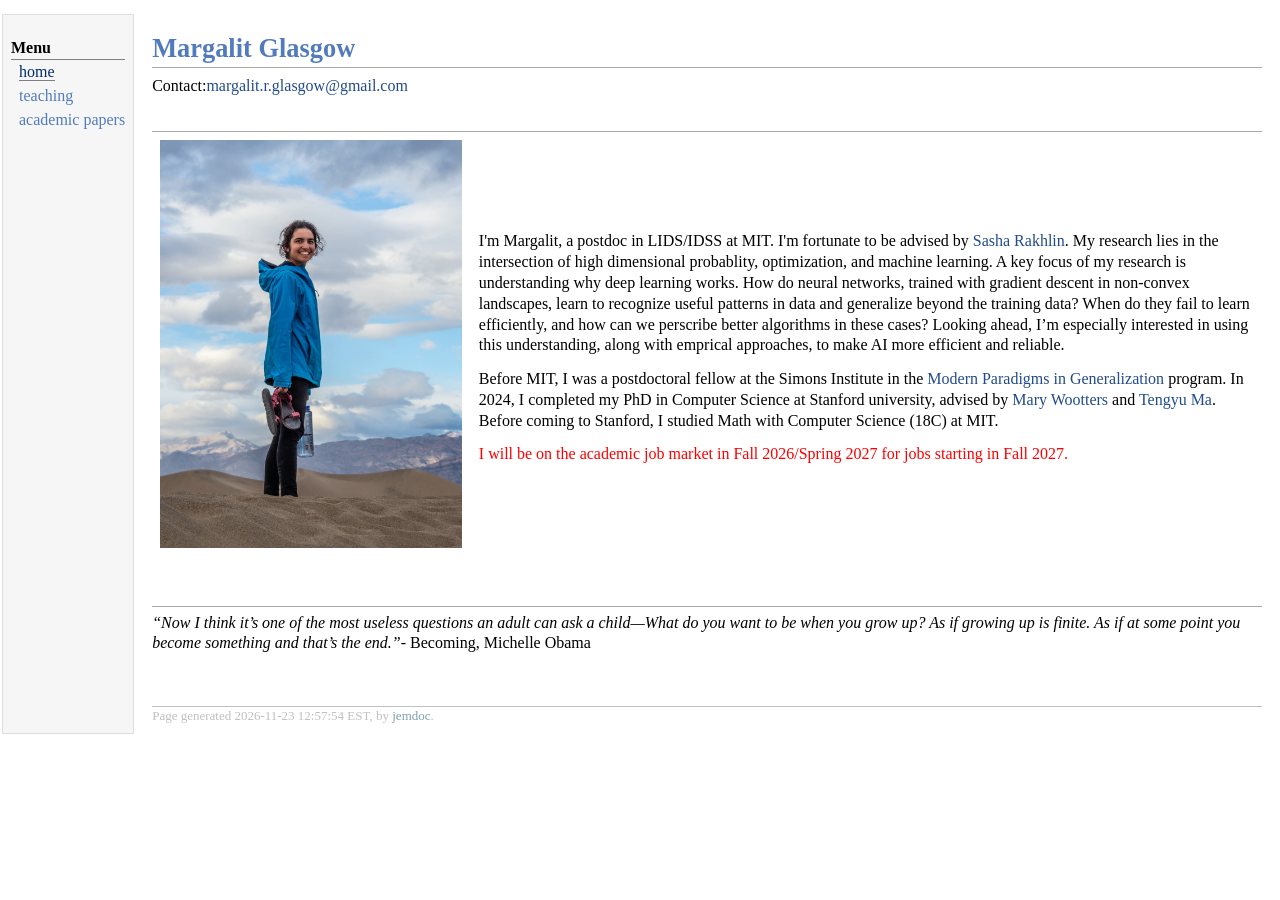
<file: index.html>
<!DOCTYPE html PUBLIC "-//W3C//DTD XHTML 1.1//EN"
  "http://www.w3.org/TR/xhtml11/DTD/xhtml11.dtd">
<html xmlns="http://www.w3.org/1999/xhtml" xml:lang="en">
<head>
<meta name="generator" content="jemdoc, see http://jemdoc.jaboc.net/" />
<meta http-equiv="Content-Type" content="text/html;charset=utf-8" />
<link rel="stylesheet" href="jemdoc.css" type="text/css" />
<title></title>
</head>
<body>
<table summary="Table for page layout." id="tlayout">
<tr valign="top">
<td id="layout-menu">
<div class="menu-category">Menu</div>
<div class="menu-item"><a href="index.html" class="current">home</a></div>
<div class="menu-item"><a href="teaching.html">teaching</a></div>
<div class="menu-item"><a href="papers.html">academic&nbsp;papers</a></div>
</td>
<td id="layout-content">
<h1>Margalit Glasgow</h1>
<p>Contact:<a href="mailto:margalit.r.glasgow@gmail.com">margalit.r.glasgow@gmail.com</a></p>
<h2></h2>
<table class="imgtable"><tr><td>
<img src="deathvalley.jpg" alt="death_valley" width="302px" height="408px" />&nbsp;</td>
<td align="left"><p>I'm Margalit, a postdoc in LIDS/IDSS at MIT. I'm fortunate to be advised by <a href="https://www.mit.edu/~rakhlin/">Sasha Rakhlin</a>. My research lies in the intersection of high dimensional probablity, optimization, and machine learning. A key focus of my research is understanding why deep learning works. How do neural networks, trained with gradient descent in non-convex landscapes, learn to recognize useful patterns in data and generalize beyond the training data? When do they fail to learn efficiently, and how can we perscribe better algorithms in these cases? Looking ahead, I’m especially interested in using this understanding, along with emprical approaches, to make AI more efficient and reliable. </p>
<p>Before MIT, I was a postdoctoral fellow at the Simons Institute in the <a href="https://simons.berkeley.edu/programs/modern-paradigms-generalization">Modern Paradigms in Generalization</a> program. In 2024, I completed my PhD in Computer Science at Stanford university, advised by <a href="https://sites.google.com/site/marywootters/">Mary Wootters</a> and <a href="https://ai.stanford.edu/~tengyuma/">Tengyu Ma</a>. Before coming to Stanford, I studied Math with Computer Science (18C) at MIT.</p>
<p><span style="color:red"> I will be on the academic job market in Fall 2026/Spring 2027 for jobs starting in Fall 2027. </span></p>
</td></tr></table>
<h2></h2>
<p><i>“Now I think it’s one of the most useless questions an adult can ask a child—What do you want to be when you grow up? As if growing up is finite. As if at some point you become something and that’s the end.”</i>- Becoming, Michelle Obama</p>
<div id="footer">
<div id="footer-text">
Page generated 2026-11-23 12:57:54 EST, by <a href="http://jemdoc.jaboc.net/">jemdoc</a>.
</div>
</div>
</td>
</tr>
</table>
</body>
</html>
</file>
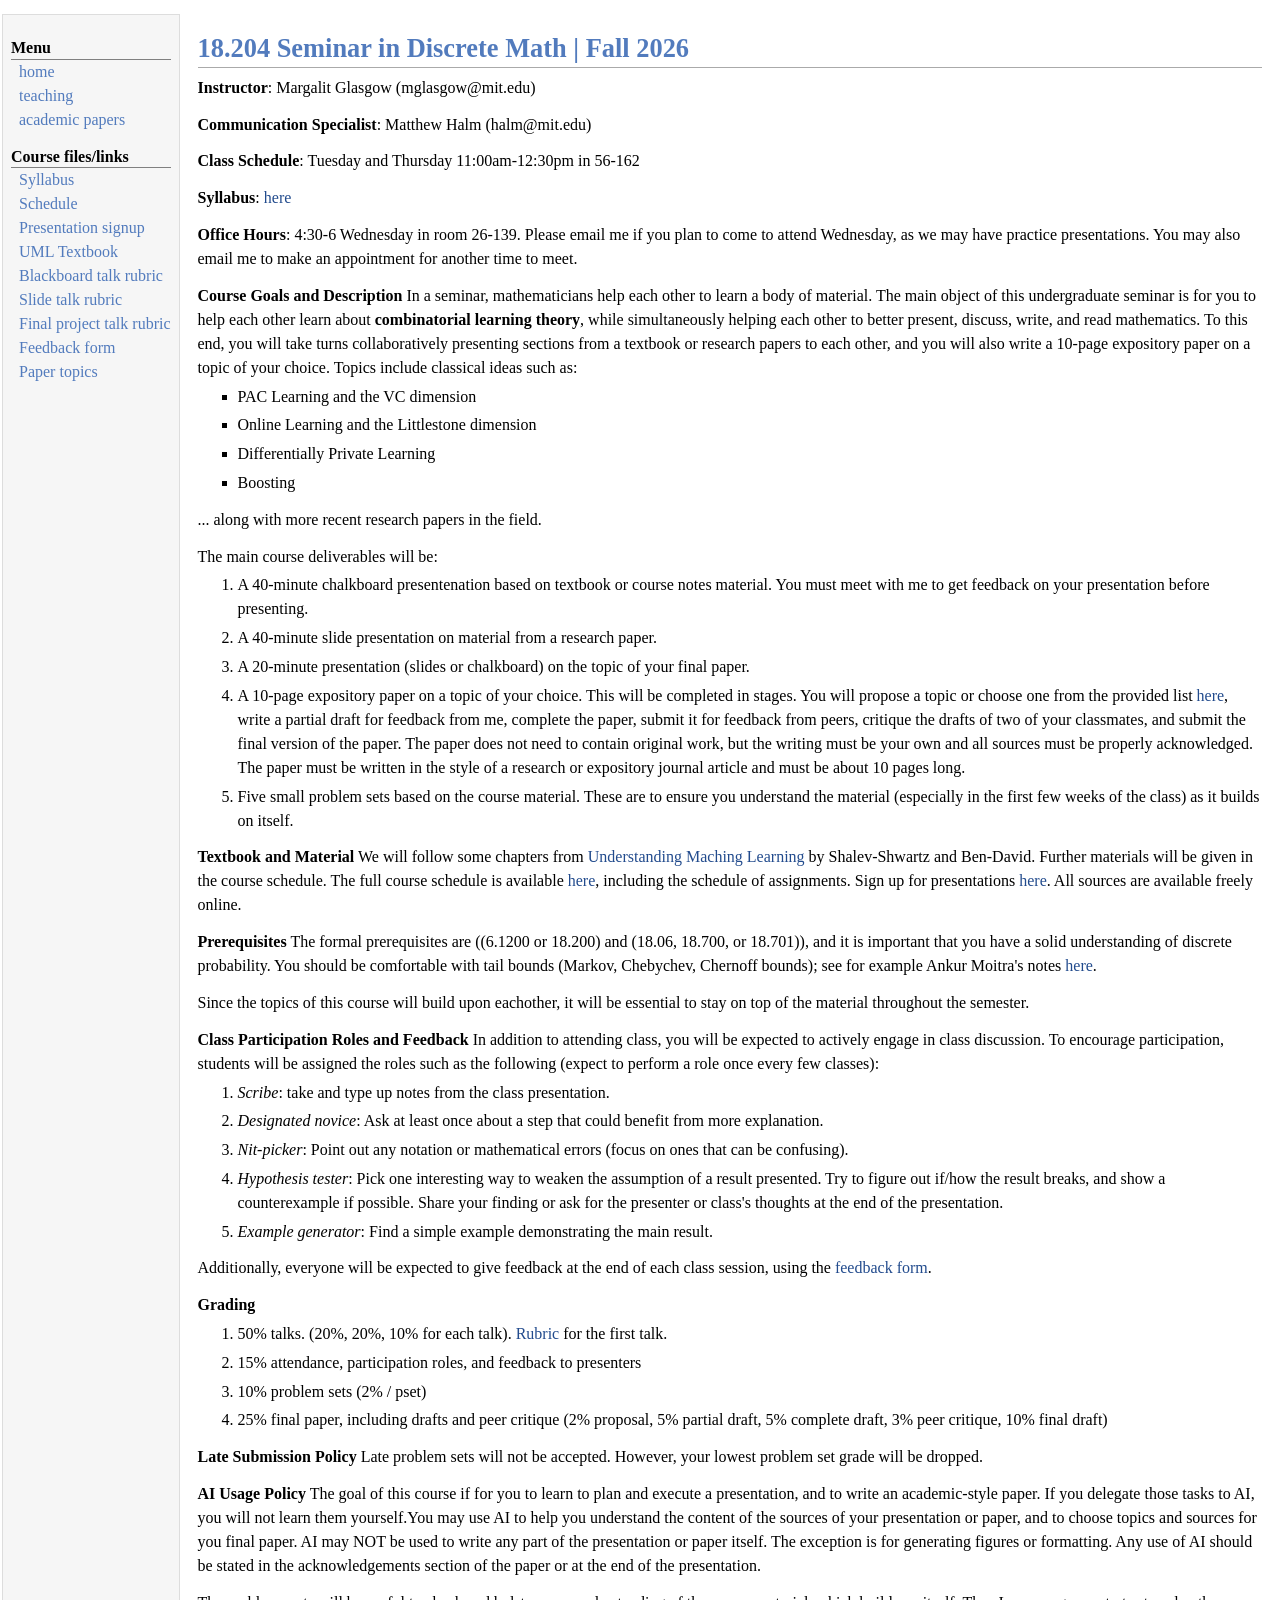
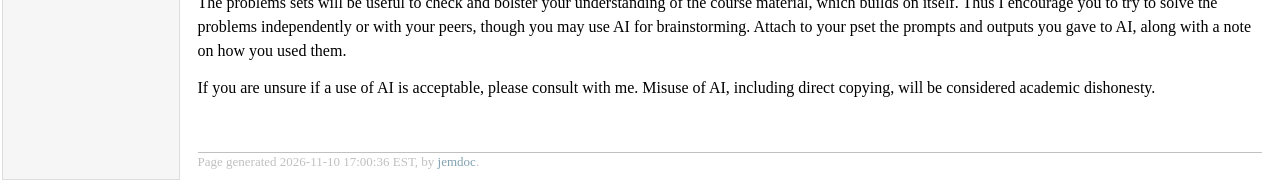
<file: 18204.html>
<!DOCTYPE html PUBLIC "-//W3C//DTD XHTML 1.1//EN"
  "http://www.w3.org/TR/xhtml11/DTD/xhtml11.dtd">
<html xmlns="http://www.w3.org/1999/xhtml" xml:lang="en">
<head>
<meta name="generator" content="jemdoc, see http://jemdoc.jaboc.net/" />
<meta http-equiv="Content-Type" content="text/html;charset=utf-8" />
<link rel="stylesheet" href="jemdoc.css" type="text/css" />
<title></title>
<style type="text/css">
p { line-height: 1.5; }
</style>
<table summary="Table for page layout." id="tlayout">
<tr valign="top">
<td id="layout-menu">
<div class="menu-category">Menu</div>
<div class="menu-item"><a href="index.html">home</a></div>
<div class="menu-item"><a href="teaching.html">teaching</a></div>
<div class="menu-item"><a href="papers.html">academic&nbsp;papers</a></div>
<div class="menu-category">Course files/links</div>
<div class="menu-item"><a href="syllabus.pdf">Syllabus</a></div>
<div class="menu-item"><a href="https://docs.google.com/document/d/1tlC9N5zz1vuS9K6YeD_oU5x_dg7QUb1RL4OO8PATzqU/edit?usp=sharing">Schedule</a></div>
<div class="menu-item"><a href="https://docs.google.com/spreadsheets/d/1kjA9LeSzRRBysG5B5mEv2nmczs5_EV_FrImt-f1JiZk/edit?usp=sharing">Presentation&nbsp;signup</a></div>
<div class="menu-item"><a href="https://www.cs.huji.ac.il/~shais/UnderstandingMachineLearning/copy.html">UML&nbsp;Textbook</a></div>
<div class="menu-item"><a href="rubric_blackboard.pdf">Blackboard&nbsp;talk&nbsp;rubric</a></div>
<div class="menu-item"><a href="rubric_slides.pdf">Slide&nbsp;talk&nbsp;rubric</a></div>
<div class="menu-item"><a href="final_pres_rubric.pdf">Final&nbsp;project&nbsp;talk&nbsp;rubric</a></div>
<div class="menu-item"><a href="https://forms.gle/iKoVNjGcq4Q9oFUs6">Feedback&nbsp;form</a></div>
<div class="menu-item"><a href="final_paper_topics.pdf">Paper&nbsp;topics</a></div>
</td>
<td id="layout-content">
<h1>18.204 Seminar in Discrete Math | Fall 2026</h1>
<p><b>Instructor</b>: Margalit Glasgow (mglasgow@mit.edu)</p>
<p><b>Communication Specialist</b>: Matthew Halm (halm@mit.edu)</p>
<p><b>Class Schedule</b>: Tuesday and Thursday 11:00am-12:30pm in 56-162</p>
<p><b>Syllabus</b>: <a href="syllabus.pdf">here</a></p>
<p><b>Office Hours</b>: 4:30-6 Wednesday in room 26-139. Please email me if you plan to come to attend Wednesday, as we may have practice presentations. You may also email me to make an appointment for another time to meet.</p>
<p><b>Course Goals and Description</b> In a seminar, mathematicians help each other to learn a body of material. The main object of this undergraduate seminar is for you to help each other learn about <b>combinatorial learning theory</b>, while simultaneously helping each other to better present, discuss, write, and read mathematics. To this end, you will take turns collaboratively presenting sections from a textbook or research papers to each other, and you will also write a 10-page expository paper on a topic of your choice. Topics include classical ideas such as:</p>
<ul>
<li><p>PAC Learning and the VC dimension</p>
</li>
<li><p>Online Learning and the Littlestone dimension</p>
</li>
<li><p>Differentially Private Learning</p>
</li>
<li><p>Boosting</p>
</li>
</ul>
<p>... along with more recent research papers in the field.</p>
<p>The main course deliverables will be:</p>
<ol>
<li><p>A 40-minute chalkboard presentenation based on textbook or course notes material. You must meet with me to get feedback on your presentation before presenting.</p>
</li>
<li><p>A 40-minute slide presentation on material from a research paper.</p>
</li>
<li><p>A 20-minute presentation (slides or chalkboard) on the topic of your final paper.</p>
</li>
<li><p>A 10-page expository paper on a topic of your choice. This will be completed in stages. You will propose a topic or choose one from the provided list <a href="final_paper_topics.pdf">here</a>, write a partial draft for feedback from me, complete the paper, submit it
for feedback from peers, critique the drafts of two of your classmates, and submit the final version of the paper. The paper does not need to contain original work, but the writing must be your own and all sources must be properly acknowledged.

The paper must be written in the style of a research or expository journal article and must be about 10 pages long.
</p>
</li>
<li><p>Five small problem sets based on the course material. These are to ensure you understand the material (especially in the first few weeks of the class) as it builds on itself.</p>
</li>
</ol>
<p><b>Textbook and Material</b> 
We will follow some chapters from <a href="https://www.cs.huji.ac.il/~shais/UnderstandingMachineLearning/copy.html">Understanding Maching Learning</a> by Shalev-Shwartz and Ben-David. Further materials will be given in the course schedule. The full course schedule is available <a href="https://docs.google.com/document/d/1tlC9N5zz1vuS9K6YeD_oU5x_dg7QUb1RL4OO8PATzqU/edit?usp=sharing">here</a>, including the schedule of assignments. Sign up for presentations <a href="https://docs.google.com/spreadsheets/d/1kjA9LeSzRRBysG5B5mEv2nmczs5_EV_FrImt-f1JiZk/edit?usp=sharing">here</a>.
All sources are available freely online.
</p>
<p><b>Prerequisites</b> 
The formal prerequisites are ((6.1200 or 18.200) and (18.06, 18.700, or 18.701)), and it is important that you have a solid understanding of discrete probability. 
You should be comfortable with tail bounds (Markov, Chebychev, Chernoff bounds); see for example Ankur Moitra's notes <a href="https://ocw.mit.edu/courses/18-200-principles-of-discrete-applied-mathematics-spring-2024/resources/mit18_200_s24_lec09-10_pdf/">here</a>.</p>
<p>Since the topics of this course will build upon eachother, it will be essential to stay on top of the material throughout the semester. </p>
<p><b>Class Participation Roles and Feedback</b> In addition to attending class, you will be expected to actively engage in class discussion. To encourage participation, students will be assigned the roles such as the following (expect to perform a role once every few classes):</p>
<ol>
<li><p><i>Scribe</i>: take and type up notes from the class presentation.</p>
</li>
<li><p><i>Designated novice</i>: Ask at least once about a step that could benefit from more explanation.</p>
</li>
<li><p><i>Nit-picker</i>: Point out any notation or mathematical errors (focus on ones that can be confusing).</p>
</li>
<li><p><i>Hypothesis tester</i>: Pick one interesting way to weaken the assumption of a result presented. Try to figure out if/how the result breaks, and show a counterexample if possible. Share your finding or ask for the presenter or class's thoughts at the end of the presentation.</p>
</li>
<li><p><i>Example generator</i>: Find a simple example demonstrating the main result.</p>
</li>
</ol>
<p>Additionally, everyone will be expected to give feedback at the end of each class session, using the <a href="https://forms.gle/iKoVNjGcq4Q9oFUs6">feedback form</a>.</p>
<p><b>Grading</b></p>
<ol>
<li><p>50% talks. (20%, 20%, 10% for each talk). <a href="rubric_blackboard.pdf">Rubric</a> for the first talk.</p>
</li>
<li><p>15% attendance, participation roles, and feedback to presenters</p>
</li>
<li><p>10% problem sets (2% / pset)</p>
</li>
<li><p>25% final paper, including drafts and peer critique (2% proposal, 5% partial draft, 5% complete draft, 3% peer critique, 10% final draft)</p>
</li>
</ol>
<p><b>Late Submission Policy</b>
Late problem sets will not be accepted. However, your lowest problem set grade will be dropped. </p>
<p><b>AI Usage Policy</b>
The goal of this course if for you to learn to plan and execute a presentation, and to write an academic-style paper. If you delegate those tasks to AI, you will not learn them yourself.You may use AI to help you understand the content of the sources of your presentation or paper, and to choose topics and sources for you final paper. AI may NOT be used to write any part of the presentation or paper itself. The exception is for generating figures or formatting. 
Any use of AI should be stated in the acknowledgements section of the paper or at the end of the presentation. </p>
<p>The problems sets will be useful to check and bolster your understanding of the course material, which builds on itself. Thus I encourage you to try to solve the problems independently or with your peers, though you may use AI for brainstorming. Attach to your pset the prompts and outputs you gave to AI, along with a note on how you used them. </p>
<p>If you are unsure if a use of AI is acceptable, please consult with me. Misuse of AI, including direct copying, will be considered academic dishonesty.</p>
<div id="footer">
<div id="footer-text">
Page generated 2026-11-10 17:00:36 EST, by <a href="http://jemdoc.jaboc.net/">jemdoc</a>.
</div>
</div>
</td>
</tr>
</table>
</body>
</html>
</file>
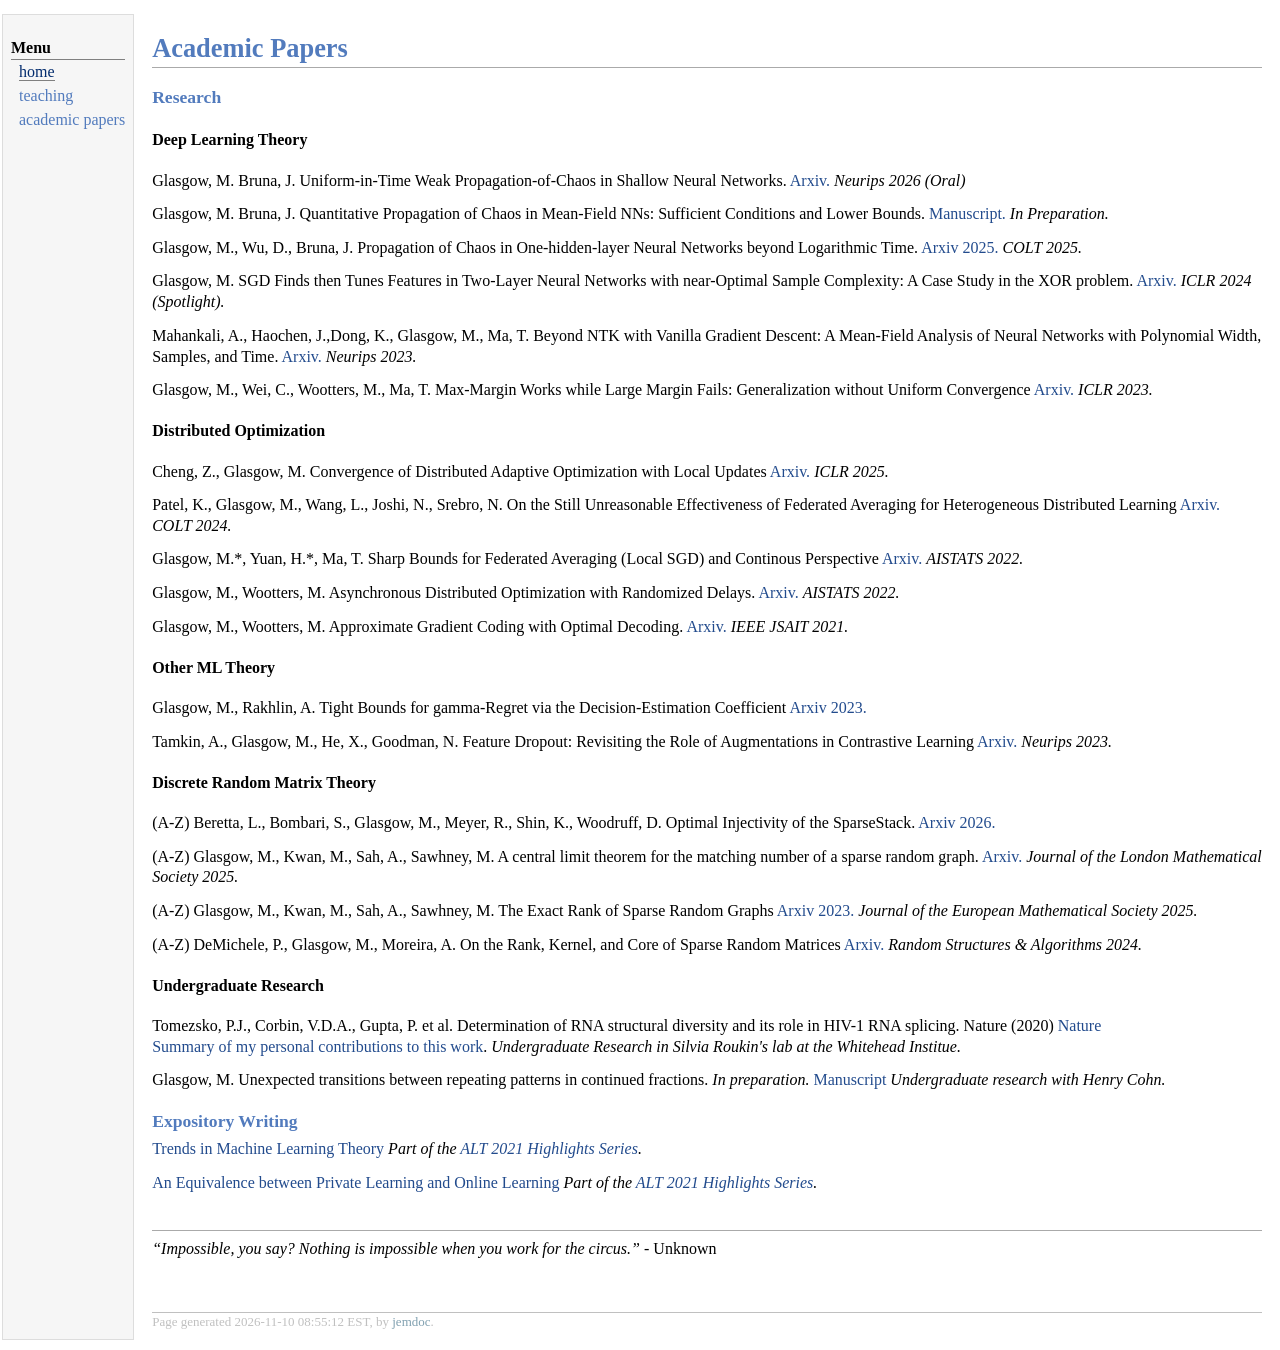
<file: papers.html>
<!DOCTYPE html PUBLIC "-//W3C//DTD XHTML 1.1//EN"
  "http://www.w3.org/TR/xhtml11/DTD/xhtml11.dtd">
<html xmlns="http://www.w3.org/1999/xhtml" xml:lang="en">
<head>
<meta name="generator" content="jemdoc, see http://jemdoc.jaboc.net/" />
<meta http-equiv="Content-Type" content="text/html;charset=utf-8" />
<link rel="stylesheet" href="jemdoc.css" type="text/css" />
<title></title>
</head>
<body>
<table summary="Table for page layout." id="tlayout">
<tr valign="top">
<td id="layout-menu">
<div class="menu-category">Menu</div>
<div class="menu-item"><a href="index.html" class="current">home</a></div>
<div class="menu-item"><a href="teaching.html">teaching</a></div>
<div class="menu-item"><a href="papers.html">academic&nbsp;papers</a></div>
</td>
<td id="layout-content">
<h1>Academic Papers</h1>
<h3>Research</h3>
<h4>Deep Learning Theory</h4>
<p>Glasgow, M. Bruna, J. Uniform-in-Time Weak Propagation-of-Chaos in Shallow Neural Networks. <a href="https://arxiv.org/abs/2605.22010">Arxiv.</a> <i> Neurips 2026 (Oral) </i></p>
<p>Glasgow, M. Bruna, J. Quantitative Propagation of Chaos in Mean-Field NNs: Sufficient Conditions and Lower Bounds. <a href="quantitative_may22.pdf">Manuscript.</a> <i> In Preparation. </i> </p>
<p>Glasgow, M., Wu, D., Bruna, J. Propagation of Chaos in One-hidden-layer Neural Networks beyond Logarithmic Time. <a href="https://arxiv.org/abs/2504.13110">Arxiv 2025.</a> <i>COLT 2025.</i>  </p>
<p>Glasgow, M. SGD Finds then Tunes Features in Two-Layer Neural Networks with near-Optimal Sample Complexity: A Case Study in the XOR problem. <a href="https://arxiv.org/abs/2309.15111">Arxiv.</a> <i>ICLR 2024 (Spotlight).</i></p>
<p>Mahankali, A., Haochen, J.,Dong, K., Glasgow, M., Ma, T. Beyond NTK with Vanilla Gradient Descent: A Mean-Field Analysis of Neural Networks with Polynomial Width, Samples, and Time. <a href="https://arxiv.org/abs/2306.16361">Arxiv.</a> <i>Neurips 2023.</i></p>
<p>Glasgow, M., Wei, C., Wootters, M., Ma, T. Max-Margin Works while Large Margin Fails: Generalization without Uniform Convergence <a href="https://arxiv.org/abs/2206.07892">Arxiv.</a> <i>ICLR 2023.</i></p>
<h4>Distributed Optimization</h4>
<p>Cheng, Z., Glasgow, M. Convergence of Distributed Adaptive Optimization with Local Updates <a href="https://arxiv.org/abs/2409.13155">Arxiv.</a> <i>ICLR 2025.</i></p>
<p>Patel, K.,  Glasgow, M., Wang, L., Joshi, N., Srebro, N. On the Still Unreasonable Effectiveness of Federated Averaging for Heterogeneous Distributed Learning <a href="https://arxiv.org/abs/2405.11667">Arxiv.</a> <i>COLT 2024.</i></p>
<p>Glasgow, M.*, Yuan, H.*, Ma, T. Sharp Bounds for Federated Averaging (Local SGD) and Continous Perspective <a href="http://arxiv.org/abs/2111.03741">Arxiv.</a> <i>AISTATS 2022.</i></p>
<p>Glasgow, M., Wootters, M. Asynchronous Distributed Optimization with Randomized Delays. <a href="https://arxiv.org/abs/2009.10717">Arxiv.</a> <i>AISTATS 2022.</i></p>
<p>Glasgow, M., Wootters, M. Approximate Gradient Coding with Optimal Decoding. <a href="https://arxiv.org/abs/2006.09638">Arxiv.</a> <i>IEEE JSAIT 2021.</i></p>
<h4>Other ML Theory</h4>
<p>Glasgow, M., Rakhlin, A. Tight Bounds for gamma-Regret via the Decision-Estimation Coefficient <a href="https://arxiv.org/abs/2303.03327">Arxiv 2023.</a></p>
<p>Tamkin, A., Glasgow, M., He, X., Goodman, N. Feature Dropout: Revisiting the Role of Augmentations in Contrastive Learning <a href="https://arxiv.org/abs/2212.08378">Arxiv.</a> <i>Neurips 2023.</i></p>
<h4>Discrete Random Matrix Theory</h4>
<p>(A-Z) Beretta, L., Bombari, S., Glasgow, M., Meyer, R., Shin, K., Woodruff, D. Optimal Injectivity of the SparseStack. <a href="http://arxiv.org/abs/2611.12867">Arxiv 2026.</a></p>
<p>(A-Z) Glasgow, M., Kwan, M., Sah, A., Sawhney, M. A central limit theorem for the matching number of a sparse random graph. <a href="https://arxiv.org/abs/2402.05851">Arxiv.</a> <i>Journal of the London Mathematical Society 2025.</i></p>
<p>(A-Z) Glasgow, M., Kwan, M., Sah, A., Sawhney, M. The Exact Rank of Sparse Random Graphs <a href="https://arxiv.org/abs/2303.05435">Arxiv 2023.</a> <i> Journal of the European Mathematical Society 2025.</i></p>
<p>(A-Z) DeMichele, P., Glasgow, M., Moreira, A. On the Rank, Kernel, and Core of Sparse Random Matrices <a href="https://arxiv.org/abs/2105.11718">Arxiv.</a> <i>Random Structures &amp; Algorithms 2024.</i></p>
<h4>Undergraduate Research</h4>
<p>Tomezsko, P.J., Corbin, V.D.A., Gupta, P. et al. Determination of RNA structural diversity and its role in HIV-1 RNA splicing. Nature (2020) <a href="https://www.nature.com/articles/s41586-020-2253-5">Nature</a> <br /> <a href="https://www.dropbox.com/s/ris5ps08waz0oil/Using_EM_clustering_to_study_heterogeneity_in_RNA_Secondary_Structure.pdf?dl=0">Summary of my personal contributions to this work</a>. <i>Undergraduate Research in Silvia Roukin's lab at the Whitehead Institue.</i> </p>
<p>Glasgow, M. Unexpected transitions between repeating patterns in continued fractions. <i>In preparation.</i> <a href="https://www.dropbox.com/s/09q0q29mz89kzl8/rec_quotients.pdf?dl=0">Manuscript</a> <i>Undergraduate research with Henry Cohn.</i></p>
<h3>Expository Writing</h3>
<p><a href="https://blog.simons.berkeley.edu/2021/07/trends-in-machine-learning-theory/">Trends in Machine Learning Theory</a> <i>Part of the <a href="https://www.let-all.com/blog/2021/04/20/alt-highlights-2021/">ALT 2021 Highlights Series</a>.</i></p>
<p><a href="https://differentialprivacy.org/alt-highlights/">An Equivalence between Private Learning and Online Learning</a> <i>Part of the <a href="https://www.let-all.com/blog/2021/04/20/alt-highlights-2021/">ALT 2021 Highlights Series</a>.</i> </p>
<h1></h1>
<p><i>&ldquo;Impossible, you say? Nothing is impossible when you work for the circus.&rdquo;</i> - Unknown</p>
<div id="footer">
<div id="footer-text">
Page generated 2026-11-10 08:55:12 EST, by <a href="http://jemdoc.jaboc.net/">jemdoc</a>.
</div>
</div>
</td>
</tr>
</table>
</body>
</html>
</file>
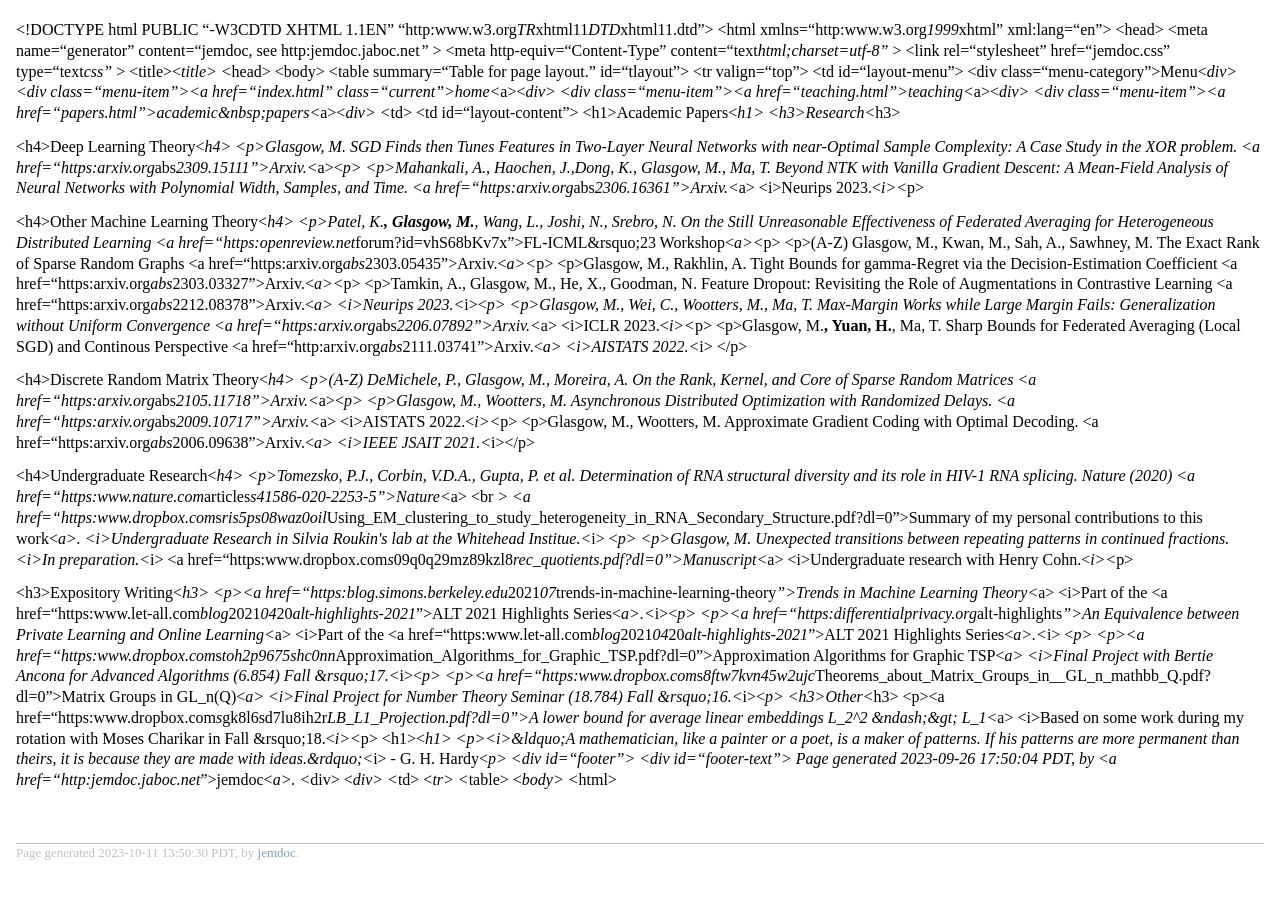
<file: papers.html.html>
<!DOCTYPE html PUBLIC "-//W3C//DTD XHTML 1.1//EN"
  "http://www.w3.org/TR/xhtml11/DTD/xhtml11.dtd">
<html xmlns="http://www.w3.org/1999/xhtml" xml:lang="en">
<head>
<meta name="generator" content="jemdoc, see http://jemdoc.jaboc.net/" />
<meta http-equiv="Content-Type" content="text/html;charset=utf-8" />
<link rel="stylesheet" href="jemdoc.css" type="text/css" />
<title></title>
</head>
<body>
<div id="layout-content">
<p>&lt;!DOCTYPE html PUBLIC &ldquo;-<i></i>W3C<i></i>DTD XHTML 1.1<i></i>EN&rdquo;
&ldquo;http:<i></i>www.w3.org<i>TR</i>xhtml11<i>DTD</i>xhtml11.dtd&rdquo;&gt;
&lt;html xmlns=&ldquo;http:<i></i>www.w3.org<i>1999</i>xhtml&rdquo; xml:lang=&ldquo;en&rdquo;&gt;
&lt;head&gt;
&lt;meta name=&ldquo;generator&rdquo; content=&ldquo;jemdoc, see http:<i></i>jemdoc.jaboc.net<i>&rdquo; </i>&gt;
&lt;meta http-equiv=&ldquo;Content-Type&rdquo; content=&ldquo;text<i>html;charset=utf-8&rdquo; </i>&gt;
&lt;link rel=&ldquo;stylesheet&rdquo; href=&ldquo;jemdoc.css&rdquo; type=&ldquo;text<i>css&rdquo; </i>&gt;
&lt;title&gt;&lt;<i>title&gt;
&lt;</i>head&gt;
&lt;body&gt;
&lt;table summary=&ldquo;Table for page layout.&rdquo; id=&ldquo;tlayout&rdquo;&gt;
&lt;tr valign=&ldquo;top&rdquo;&gt;
&lt;td id=&ldquo;layout-menu&rdquo;&gt;
&lt;div class=&ldquo;menu-category&rdquo;&gt;Menu&lt;<i>div&gt;
&lt;div class=&ldquo;menu-item&rdquo;&gt;&lt;a href=&ldquo;index.html&rdquo; class=&ldquo;current&rdquo;&gt;home&lt;</i>a&gt;&lt;<i>div&gt;
&lt;div class=&ldquo;menu-item&rdquo;&gt;&lt;a href=&ldquo;teaching.html&rdquo;&gt;teaching&lt;</i>a&gt;&lt;<i>div&gt;
&lt;div class=&ldquo;menu-item&rdquo;&gt;&lt;a href=&ldquo;papers.html&rdquo;&gt;academic&amp;nbsp;papers&lt;</i>a&gt;&lt;<i>div&gt;
&lt;</i>td&gt;
&lt;td id=&ldquo;layout-content&rdquo;&gt;
&lt;h1&gt;Academic Papers&lt;<i>h1&gt;
&lt;h3&gt;Research&lt;</i>h3&gt;</p>
<p>&lt;h4&gt;Deep Learning Theory&lt;<i>h4&gt;
&lt;p&gt;Glasgow, M. SGD Finds then Tunes Features in Two-Layer Neural Networks with near-Optimal Sample Complexity: A Case Study in the XOR problem. &lt;a href=&ldquo;https:</i><i>arxiv.org</i>abs<i>2309.15111&rdquo;&gt;Arxiv.&lt;</i>a&gt;&lt;<i>p&gt;
&lt;p&gt;Mahankali, A., Haochen, J.,Dong, K., Glasgow, M., Ma, T. Beyond NTK with Vanilla Gradient Descent: A Mean-Field Analysis of Neural Networks with Polynomial Width, Samples, and Time. &lt;a href=&ldquo;https:</i><i>arxiv.org</i>abs<i>2306.16361&rdquo;&gt;Arxiv.&lt;</i>a&gt; &lt;i&gt;Neurips 2023.&lt;<i>i&gt;&lt;</i>p&gt;</p>
<p>&lt;h4&gt;Other Machine Learning Theory&lt;<i>h4&gt;
&lt;p&gt;Patel, K.<b>,  Glasgow, M.</b>, Wang, L., Joshi, N., Srebro, N. On the Still Unreasonable Effectiveness of Federated Averaging for Heterogeneous Distributed Learning &lt;a href=&ldquo;https:</i><i>openreview.net</i>forum?id=vhS68bKv7x&rdquo;&gt;FL-ICML&amp;rsquo;23 Workshop&lt;<i>a&gt;&lt;</i>p&gt;
&lt;p&gt;(A-Z) Glasgow, M., Kwan, M., Sah, A., Sawhney, M. The Exact Rank of Sparse Random Graphs &lt;a href=&ldquo;https:<i></i>arxiv.org<i>abs</i>2303.05435&rdquo;&gt;Arxiv.&lt;<i>a&gt;&lt;</i>p&gt;
&lt;p&gt;Glasgow, M., Rakhlin, A. Tight Bounds for gamma-Regret via the Decision-Estimation Coefficient &lt;a href=&ldquo;https:<i></i>arxiv.org<i>abs</i>2303.03327&rdquo;&gt;Arxiv.&lt;<i>a&gt;&lt;</i>p&gt;
&lt;p&gt;Tamkin, A., Glasgow, M., He, X., Goodman, N. Feature Dropout: Revisiting the Role of Augmentations in Contrastive Learning &lt;a href=&ldquo;https:<i></i>arxiv.org<i>abs</i>2212.08378&rdquo;&gt;Arxiv.&lt;<i>a&gt; &lt;i&gt;Neurips 2023.&lt;</i>i&gt;&lt;<i>p&gt;
&lt;p&gt;Glasgow, M., Wei, C., Wootters, M., Ma, T. Max-Margin Works while Large Margin Fails: Generalization without Uniform Convergence &lt;a href=&ldquo;https:</i><i>arxiv.org</i>abs<i>2206.07892&rdquo;&gt;Arxiv.&lt;</i>a&gt; &lt;i&gt;ICLR 2023.&lt;<i>i&gt;&lt;</i>p&gt;
&lt;p&gt;Glasgow, M.<b>, Yuan, H.</b>, Ma, T. Sharp Bounds for Federated Averaging (Local SGD) and Continous Perspective &lt;a href=&ldquo;http:<i></i>arxiv.org<i>abs</i>2111.03741&rdquo;&gt;Arxiv.&lt;<i>a&gt; &lt;i&gt;AISTATS 2022.&lt;</i>i&gt; &lt;/p&gt;</p>
<p>&lt;h4&gt;Discrete Random Matrix Theory&lt;<i>h4&gt;
&lt;p&gt;(A-Z) DeMichele, P., Glasgow, M., Moreira, A. On the Rank, Kernel, and Core of Sparse Random Matrices &lt;a href=&ldquo;https:</i><i>arxiv.org</i>abs<i>2105.11718&rdquo;&gt;Arxiv.&lt;</i>a&gt;&lt;<i>p&gt;
&lt;p&gt;Glasgow, M., Wootters, M. Asynchronous Distributed Optimization with Randomized Delays. &lt;a href=&ldquo;https:</i><i>arxiv.org</i>abs<i>2009.10717&rdquo;&gt;Arxiv.&lt;</i>a&gt; &lt;i&gt;AISTATS 2022.&lt;<i>i&gt;&lt;</i>p&gt;
&lt;p&gt;Glasgow, M., Wootters, M. Approximate Gradient Coding with Optimal Decoding. &lt;a href=&ldquo;https:<i></i>arxiv.org<i>abs</i>2006.09638&rdquo;&gt;Arxiv.&lt;<i>a&gt; &lt;i&gt;IEEE JSAIT 2021.&lt;</i>i&gt;&lt;/p&gt;</p>
<p>&lt;h4&gt;Undergraduate Research&lt;<i>h4&gt;
&lt;p&gt;Tomezsko, P.J., Corbin, V.D.A., Gupta, P. et al. Determination of RNA structural diversity and its role in HIV-1 RNA splicing. Nature (2020) &lt;a href=&ldquo;https:</i><i>www.nature.com</i>articles<i>s41586-020-2253-5&rdquo;&gt;Nature&lt;</i>a&gt; &lt;br <i>&gt; &lt;a href=&ldquo;https:</i><i>www.dropbox.com</i>s<i>ris5ps08waz0oil</i>Using_EM_clustering_to_study_heterogeneity_in_RNA_Secondary_Structure.pdf?dl=0&rdquo;&gt;Summary of my personal contributions to this work&lt;<i>a&gt;. &lt;i&gt;Undergraduate Research in Silvia Roukin's lab at the Whitehead Institue.&lt;</i>i&gt; &lt;<i>p&gt;
&lt;p&gt;Glasgow, M. Unexpected transitions between repeating patterns in continued fractions. &lt;i&gt;In preparation.&lt;</i>i&gt; &lt;a href=&ldquo;https:<i></i>www.dropbox.com<i>s</i>09q0q29mz89kzl8<i>rec_quotients.pdf?dl=0&rdquo;&gt;Manuscript&lt;</i>a&gt; &lt;i&gt;Undergraduate research with Henry Cohn.&lt;<i>i&gt;&lt;</i>p&gt;</p>
<p>&lt;h3&gt;Expository Writing&lt;<i>h3&gt;
&lt;p&gt;&lt;a href=&ldquo;https:</i><i>blog.simons.berkeley.edu</i>2021<i>07</i>trends-in-machine-learning-theory<i>&rdquo;&gt;Trends in Machine Learning Theory&lt;</i>a&gt; &lt;i&gt;Part of the &lt;a href=&ldquo;https:<i></i>www.let-all.com<i>blog</i>2021<i>04</i>20<i>alt-highlights-2021</i>&rdquo;&gt;ALT 2021 Highlights Series&lt;<i>a&gt;.&lt;</i>i&gt;&lt;<i>p&gt;
&lt;p&gt;&lt;a href=&ldquo;https:</i><i>differentialprivacy.org</i>alt-highlights<i>&rdquo;&gt;An Equivalence between Private Learning and Online Learning&lt;</i>a&gt; &lt;i&gt;Part of the &lt;a href=&ldquo;https:<i></i>www.let-all.com<i>blog</i>2021<i>04</i>20<i>alt-highlights-2021</i>&rdquo;&gt;ALT 2021 Highlights Series&lt;<i>a&gt;.&lt;</i>i&gt; &lt;<i>p&gt;
&lt;p&gt;&lt;a href=&ldquo;https:</i><i>www.dropbox.com</i>s<i>toh2p9675shc0nn</i>Approximation_Algorithms_for_Graphic_TSP.pdf?dl=0&rdquo;&gt;Approximation Algorithms for Graphic TSP&lt;<i>a&gt; &lt;i&gt;Final Project with Bertie Ancona for Advanced Algorithms (6.854) Fall &amp;rsquo;17.&lt;</i>i&gt;&lt;<i>p&gt;
&lt;p&gt;&lt;a href=&ldquo;https:</i><i>www.dropbox.com</i>s<i>8ftw7kvn45w2ujc</i>Theorems_about_Matrix_Groups_in__GL_n_mathbb_Q.pdf?dl=0&rdquo;&gt;Matrix Groups in GL_n(Q)&lt;<i>a&gt; &lt;i&gt;Final Project for Number Theory Seminar (18.784) Fall &amp;rsquo;16.&lt;</i>i&gt;&lt;<i>p&gt;
&lt;h3&gt;Other&lt;</i>h3&gt;
&lt;p&gt;&lt;a href=&ldquo;https:<i></i>www.dropbox.com<i>s</i>gk8l6sd7lu8ih2r<i>LB_L1_Projection.pdf?dl=0&rdquo;&gt;A lower bound for average linear embeddings L_2^2 &amp;ndash;&amp;gt; L_1&lt;</i>a&gt; &lt;i&gt;Based on some work during my rotation with Moses Charikar in Fall &amp;rsquo;18.&lt;<i>i&gt;&lt;</i>p&gt;
&lt;h1&gt;&lt;<i>h1&gt;
&lt;p&gt;&lt;i&gt;&amp;ldquo;A mathematician, like a painter or a poet, is a maker of patterns.
If his patterns are more permanent than theirs, it is because they
are made with ideas.&amp;rdquo;&lt;</i>i&gt; - G. H. Hardy&lt;<i>p&gt;
&lt;div id=&ldquo;footer&rdquo;&gt;
&lt;div id=&ldquo;footer-text&rdquo;&gt;
Page generated 2023-09-26 17:50:04 PDT, by &lt;a href=&ldquo;http:</i><i>jemdoc.jaboc.net</i>&rdquo;&gt;jemdoc&lt;<i>a&gt;.
&lt;</i>div&gt;
&lt;<i>div&gt;
&lt;</i>td&gt;
&lt;<i>tr&gt;
&lt;</i>table&gt;
&lt;<i>body&gt;
&lt;</i>html&gt;</p>
<div id="footer">
<div id="footer-text">
Page generated 2023-10-11 13:50:30 PDT, by <a href="http://jemdoc.jaboc.net/">jemdoc</a>.
</div>
</div>
</div>
</body>
</html>
</file>
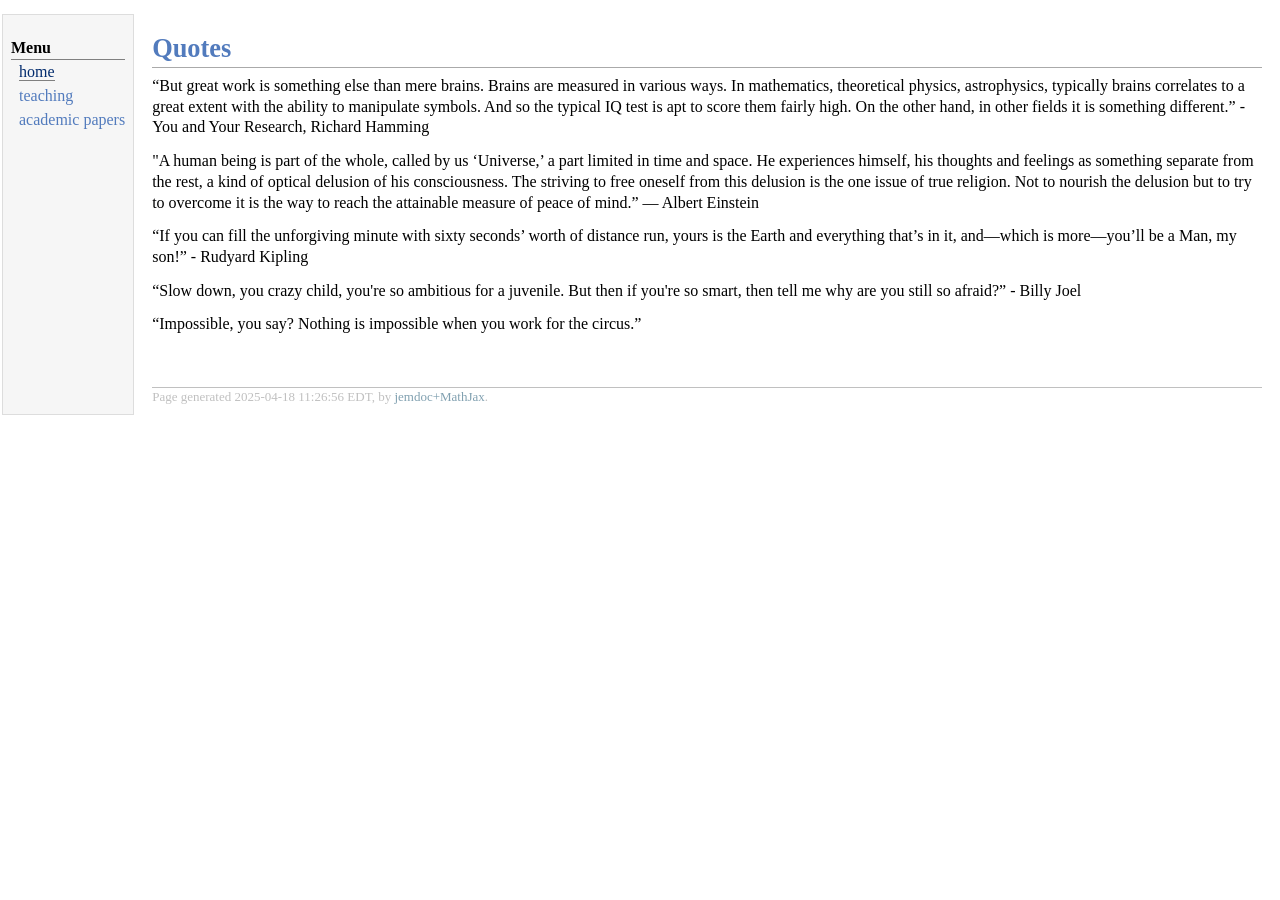
<file: quotes.html>
<!DOCTYPE html PUBLIC "-//W3C//DTD XHTML 1.1//EN"
  "http://www.w3.org/TR/xhtml11/DTD/xhtml11.dtd">
<html xmlns="http://www.w3.org/1999/xhtml" xml:lang="en">
<head>
<meta name="generator" content="jemdoc, see http://jemdoc.jaboc.net/" />
<meta http-equiv="Content-Type" content="text/html;charset=utf-8" />
<link rel="stylesheet" href="jemdoc.css" type="text/css" />
<title></title>
</head>
<body>
<table summary="Table for page layout." id="tlayout">
<tr valign="top">
<td id="layout-menu">
<div class="menu-category">Menu</div>
<div class="menu-item"><a href="index.html" class="current">home</a></div>
<div class="menu-item"><a href="teaching.html">teaching</a></div>
<div class="menu-item"><a href="papers.html">academic&nbsp;papers</a></div>
</td>
<td id="layout-content">
<h1>Quotes</h1>
<p>&ldquo;But great work is something else than mere brains. Brains are measured in various ways. In mathematics, theoretical physics, astrophysics, typically brains correlates to a great extent with the ability to manipulate symbols. And so the typical IQ test is apt to score them fairly high. On the other hand, in other fields it is something different.&rdquo; - You and Your Research, Richard Hamming
</p>
<p>"A human being is part of the whole, called by us ‘Universe,’ a part limited in time and space. He experiences himself, his thoughts and feelings as something separate from the rest, a kind of optical delusion of his consciousness. The striving to free oneself from this delusion is the one issue of true religion. Not to nourish the delusion but to try to overcome it is the way to reach the attainable measure of peace of mind.” — Albert Einstein
</p>
<p>&ldquo;If you can fill the unforgiving minute with sixty seconds’ worth of distance run,   
yours is the Earth and everything that’s in it, and—which is more—you’ll be a Man, my son!&rdquo; - Rudyard Kipling
</p>
<p>&ldquo;Slow down, you crazy child, you're so ambitious for a juvenile.
But then if you're so smart, then tell me why are you still so afraid?&rdquo; - Billy Joel
</p>
<p>&ldquo;Impossible, you say? Nothing is impossible when you work for the circus.&rdquo; </p>
<div id="footer">
<div id="footer-text">
Page generated 2025-04-18 11:26:56 EDT, by <a href="https://github.com/wsshin/jemdoc_mathjax" target="blank">jemdoc+MathJax</a>.
</div>
</div>
</td>
</tr>
</table>
</body>
</html>
</file>
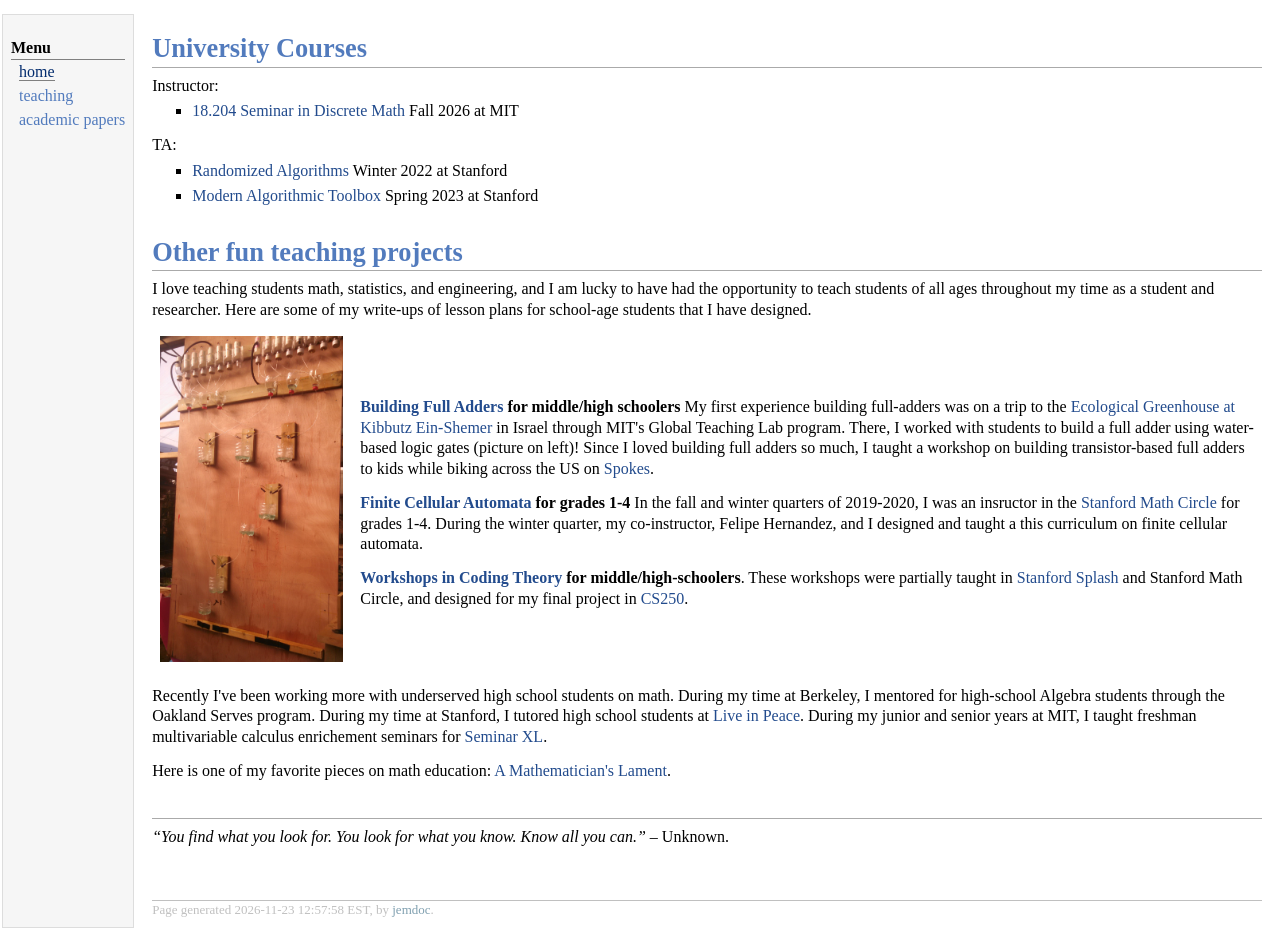
<file: teaching.html>
<!DOCTYPE html PUBLIC "-//W3C//DTD XHTML 1.1//EN"
  "http://www.w3.org/TR/xhtml11/DTD/xhtml11.dtd">
<html xmlns="http://www.w3.org/1999/xhtml" xml:lang="en">
<head>
<meta name="generator" content="jemdoc, see http://jemdoc.jaboc.net/" />
<meta http-equiv="Content-Type" content="text/html;charset=utf-8" />
<link rel="stylesheet" href="jemdoc.css" type="text/css" />
<title></title>
</head>
<body>
<table summary="Table for page layout." id="tlayout">
<tr valign="top">
<td id="layout-menu">
<div class="menu-category">Menu</div>
<div class="menu-item"><a href="index.html" class="current">home</a></div>
<div class="menu-item"><a href="teaching.html">teaching</a></div>
<div class="menu-item"><a href="papers.html">academic&nbsp;papers</a></div>
</td>
<td id="layout-content">
<h1>University Courses</h1>
<p>Instructor:</p>
<ul>
<li><p><a href="18204.html">18.204 Seminar in Discrete Math</a> Fall 2026 at MIT</p>
</li>
</ul>
<p>TA: </p>
<ul>
<li><p><a href="https://web.stanford.edu/class/cs265/">Randomized Algorithms</a> Winter 2022 at Stanford</p>
</li>
<li><p><a href="https://online.stanford.edu/courses/cs168-modern-algorithmic-toolbox">Modern Algorithmic Toolbox</a> Spring 2023 at Stanford</p>
</li>
</ul>
<h1>Other fun teaching projects</h1>
<p>I love teaching students math, statistics, and engineering, and I am lucky to have had the opportunity to teach students of all ages throughout my time as a student and researcher. 
Here are some of my write-ups of lesson plans for school-age students that I have designed.</p>
<table class="imgtable"><tr><td>
<img src="gtl.jpg" alt="Full Adder" width="183px" height="326px" />&nbsp;</td>
<td align="left"><p><b><a href="https://docs.google.com/document/d/13ZbkogA1ysxA1NQCJBZDQxVfvna1_EfBvuAVBzcrblc/edit">Building Full Adders</a> for middle/high schoolers</b> My first experience building full-adders was on a trip to the <a href="https://www.greenhouse.org.il/Profile.html">Ecological Greenhouse at Kibbutz Ein-Shemer</a> in Israel through MIT's Global Teaching Lab program. There, I worked with students to build a full adder using water-based logic gates (picture on left)! Since I loved building full adders so much, I taught a workshop on building transistor-based full adders to kids while biking across the US on <a href="http://web.mit.edu/spokes/www/">Spokes</a>.</p>
<p><b><a href="https://drive.google.com/open?id=1STc3466CGCSMdM2-3MH4D_K4bLbw1pYw">Finite Cellular Automata</a> for grades 1-4</b> In the fall and winter quarters of 2019-2020, I was an insructor in the <a href="http://mathcircle.stanford.edu/">Stanford Math Circle</a> for grades 1-4. During the winter quarter, my co-instructor, Felipe Hernandez, and I designed and taught a this curriculum on finite cellular automata. </p>
<p><b><a href="https://docs.google.com/document/d/1clAHiLZJN2ER_4Wh6UUF-O3NMnVIP91okNi_UZMU99Q/edit?usp=sharing">Workshops in Coding Theory</a> for middle/high-schoolers</b>. These workshops were partially taught in <a href="https://stanfordesp.org/">Stanford Splash</a> and Stanford Math Circle, and designed for my final project in <a href="http://web.stanford.edu/~marykw/classes/CS250_W19/">CS250</a>.</p>
</td></tr></table>
<p>Recently I've been working more with underserved high school students on math. During my time at Berkeley, I mentored for high-school Algebra students through the Oakland Serves program. During my time at Stanford, I tutored high school students at <a href="https://www.liveinpeace.org">Live in Peace</a>. During my junior and senior years at MIT, I taught freshman multivariable calculus enrichement seminars for <a href="https://ome.mit.edu/programs-services/seminar-xlle">Seminar XL</a>.</p>
<p>Here is one of my favorite pieces on math education: <a href="Lament.pdf">A Mathematician's Lament</a>.</p>
<h1></h1>
<p><i>&ldquo;You find what you look for.  You look for what you know.  Know all you can.&rdquo;</i> &ndash; Unknown.</p>
<div id="footer">
<div id="footer-text">
Page generated 2026-11-23 12:57:58 EST, by <a href="http://jemdoc.jaboc.net/">jemdoc</a>.
</div>
</div>
</td>
</tr>
</table>
</body>
</html>
</file>
<file: jemdoc.css>
/* Default css file for jemdoc. */

table#tlayout {
    border: none;
    border-collapse: separate;
    background: white;
}

body {
	background: white;
	font-family: Georgia, serif;
	padding-top: 12px;
	padding-bottom: 8px;
	margin: 0;
}

#layout-menu {
	background: #f6f6f6;
	border: 1px solid #dddddd;
	padding-top: 0.5em;
	padding-left: 8px;
	padding-right: 8px;
	font-size: 1.0em;
	width: auto;
	white-space: nowrap;
    text-align: left;
    vertical-align: top;
}

#layout-menu td {
	background: #f4f4f4;
    vertical-align: top;
}

#layout-content {
	padding-top: 0.5em;
	padding-left: 1.0em;
	padding-right: 1.0em;
    border: none;
    background: white;
    text-align: left;
    vertical-align: top;
}

#layout-menu a {
	line-height: 1.5em;
	margin-left: 0.5em;
}

tt {
    background: #ffffdd;
}

pre, tt {
	font-size: 90%;
	font-family: monaco, monospace;
}

a, a > tt {
	color: #224b8d;
	text-decoration: none;
}

a:hover {
	border-bottom: 1px gray dotted;
}

#layout-menu a.current:link, #layout-menu a.current:visited {
	color: #022b6d;
	border-bottom: 1px gray solid;
}
#layout-menu a:link, #layout-menu a:visited, #layout-menu a:hover {
	color: #527bbd;
	text-decoration: none;
}
#layout-menu a:hover {
	text-decoration: none;
}

div.menu-category {
	border-bottom: 1px solid gray;
	margin-top: 0.8em;
	padding-top: 0.2em;
	padding-bottom: 0.1em;
	font-weight: bold;
}

div.menu-item {
	padding-left: 16px;
	text-indent: -16px;
}

div#toptitle {
	padding-bottom: 0.2em;
	margin-bottom: 1.5em;
	border-bottom: 3px double gray;
}

/* Reduce space if we begin the page with a title. */
div#toptitle + h2, div#toptitle + h3 {
	margin-top: -0.7em;
}

div#subtitle {
	margin-top: 0.0em;
	margin-bottom: 0.0em;
	padding-top: 0em;
	padding-bottom: 0.1em;
}

em {
	font-style: italic;
}

strong {
	font-weight: bold;
}


h1, h2, h3 {
	color: #527bbd;
	margin-top: 0.7em;
	margin-bottom: 0.3em;
	padding-bottom: 0.2em;
	line-height: 1.0;
	padding-top: 0.5em;
	border-bottom: 1px solid #aaaaaa;
}

h1 {
	font-size: 165%;
}

h2 {
	padding-top: 0.8em;
	font-size: 125%;
}

h2 + h3 {
    padding-top: 0.2em;
}

h3 {
	font-size: 110%;
	border-bottom: none;
}

p {
	margin-top: 0.0em;
	margin-bottom: 0.8em;
	padding: 0;
	line-height: 1.3;
}

pre {
	padding: 0;
	margin: 0;
}

div#footer {
	font-size: small;
	border-top: 1px solid #c0c0c0;
	padding-top: 0.1em;
	margin-top: 4.0em;
	color: #c0c0c0;
}

div#footer a {
	color: #80a0b0;
}

div#footer-text {
	float: left;
	padding-bottom: 8px;
}

ul, ol, dl {
	margin-top: 0.2em;
	padding-top: 0;
	margin-bottom: 0.8em;
}

dt {
	margin-top: 0.5em;
	margin-bottom: 0;
}

dl {
	margin-left: 20px;
}

dd {
	color: #222222;
}

dd > *:first-child {
	margin-top: 0;
}

ul {
	list-style-position: outside;
	list-style-type: square;
}

p + ul, p + ol {
	margin-top: -0.5em;
}

li ul, li ol {
	margin-top: -0.3em;
}

ol {
	list-style-position: outside;
	list-style-type: decimal;
}

li p, dd p {
	margin-bottom: 0.3em;
}


ol ol {
	list-style-type: lower-alpha;
}

ol ol ol {
	list-style-type: lower-roman;
}

p + div.codeblock {
	margin-top: -0.6em;
}

div.codeblock, div.infoblock {
	margin-right: 0%;
	margin-top: 1.2em;
	margin-bottom: 1.3em;
}

div.blocktitle {
	font-weight: bold;
	color: #cd7b62;
	margin-top: 1.2em;
	margin-bottom: 0.1em;
}

div.blockcontent {
	border: 1px solid silver;
	padding: 0.3em 0.5em;
}

div.infoblock > div.blockcontent {
	background: #ffffee;
}

div.blockcontent p + ul, div.blockcontent p + ol {
	margin-top: 0.4em;
}

div.infoblock p {
	margin-bottom: 0em;
}

div.infoblock li p, div.infoblock dd p {
	margin-bottom: 0.5em;
}

div.infoblock p + p {
	margin-top: 0.8em;
}

div.codeblock > div.blockcontent {
	background: #f6f6f6;
}

span.pycommand {
	color: #000070;
}

span.statement {
	color: #008800;
}
span.builtin {
	color: #000088;
}
span.special {
	color: #990000;
}
span.operator {
	color: #880000;
}
span.error {
	color: #aa0000;
}
span.comment, span.comment > *, span.string, span.string > * {
	color: #606060;
}

@media print {
	#layout-menu { display: none; }
}

#fwtitle {
	margin: 2px;
}

#fwtitle #toptitle {
	padding-left: 0.5em;
	margin-bottom: 0.5em;
}

#layout-content h1:first-child, #layout-content h2:first-child, #layout-content h3:first-child {
	margin-top: 0;
}

div#toptitle h1, #layout-content div#toptitle h1 {
	margin-bottom: 0.0em;
	padding-bottom: 0.1em;
	padding-top: 0;
	margin-top: 0.5em;
	border-bottom: none;
}

img.eq {
	padding: 0;
	padding-left: 0.1em;
	padding-right: 0.1em;
	margin: 0;
}

img.eqwl {
	padding-left: 2em;
	padding-top: 0.6em;
	padding-bottom: 0.2em;
	margin: 0;
}

table {
    border: 2px solid black;
    border-collapse: collapse;
}

td {
    padding: 2px;
    padding-left: 0.5em;
    padding-right: 0.5em;
    text-align: center;
    border: 1px solid gray;
}

table + table {
    margin-top: 1em;
}

tr.heading {
    font-weight: bold;
    border-bottom: 2px solid black;
}

img {
    border: none;
}

table.imgtable, table.imgtable td {
    border: none;
    text-align: left;
}
</file>
